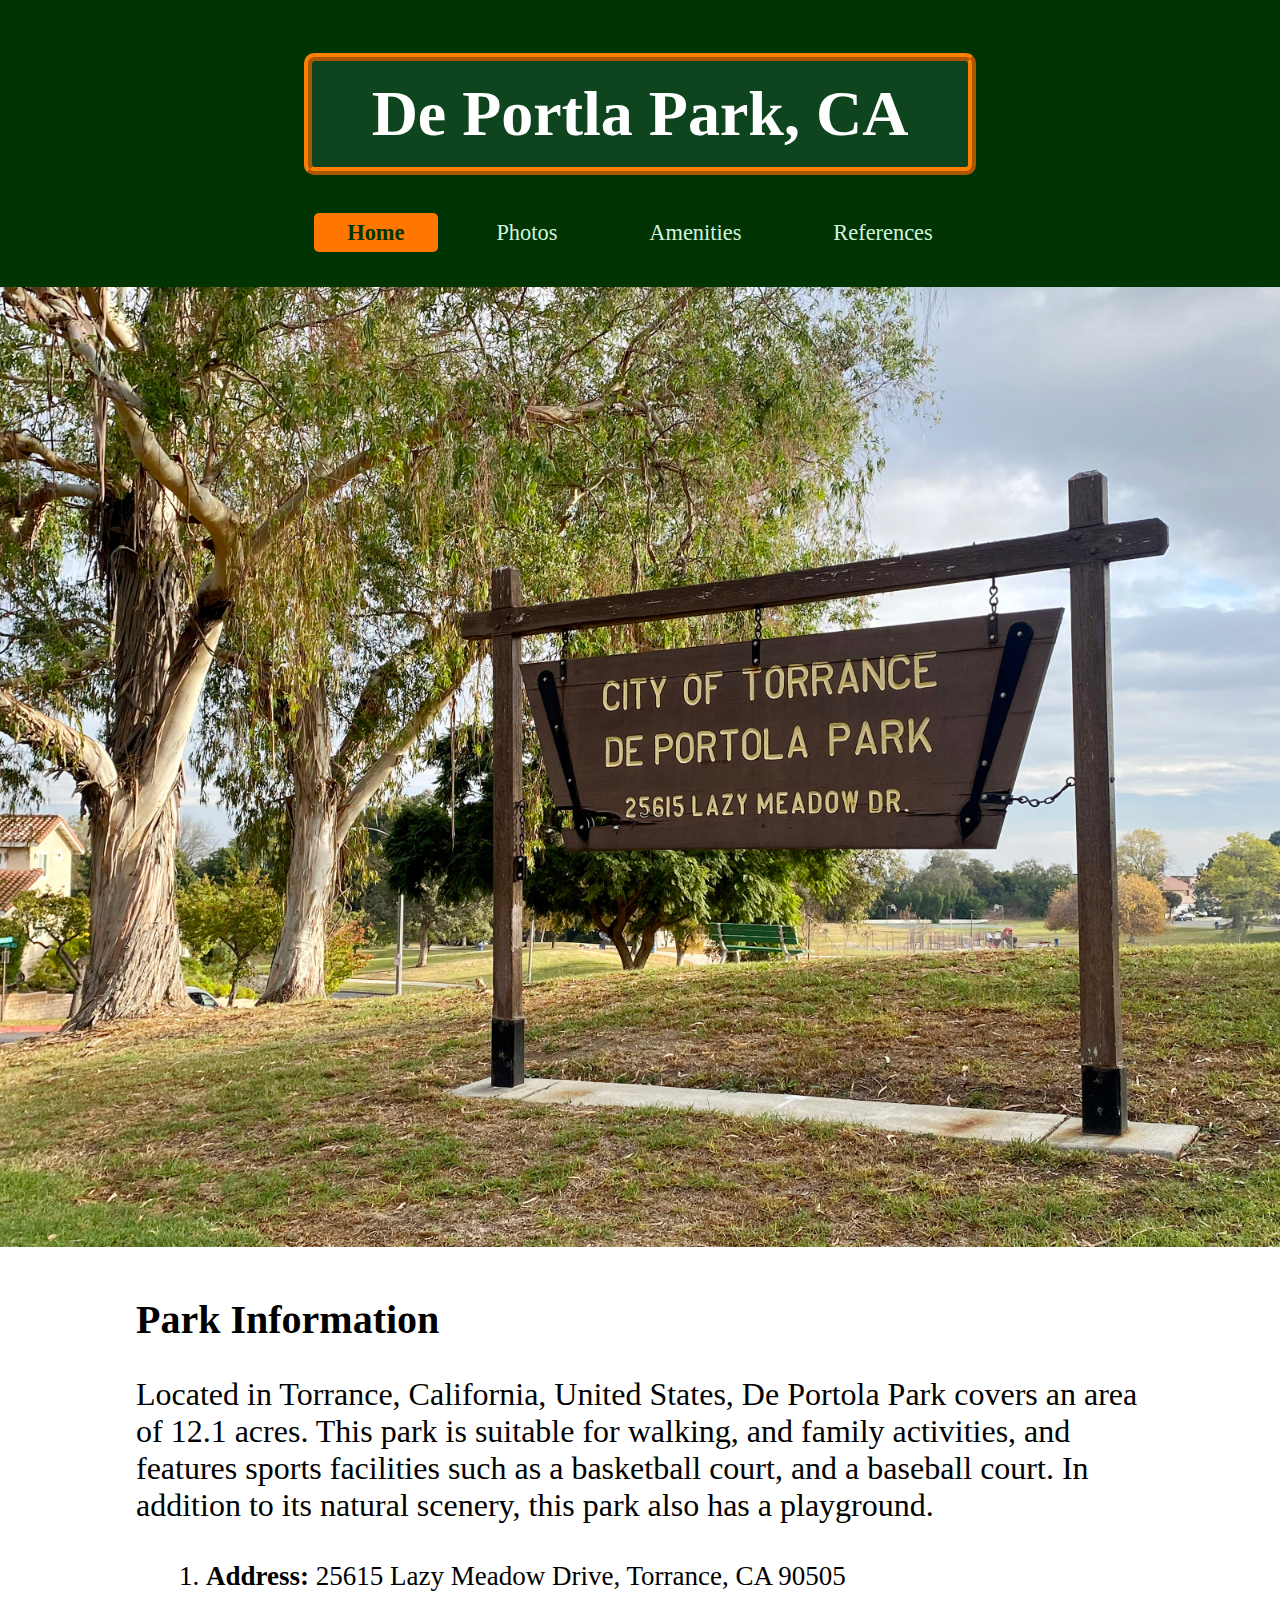
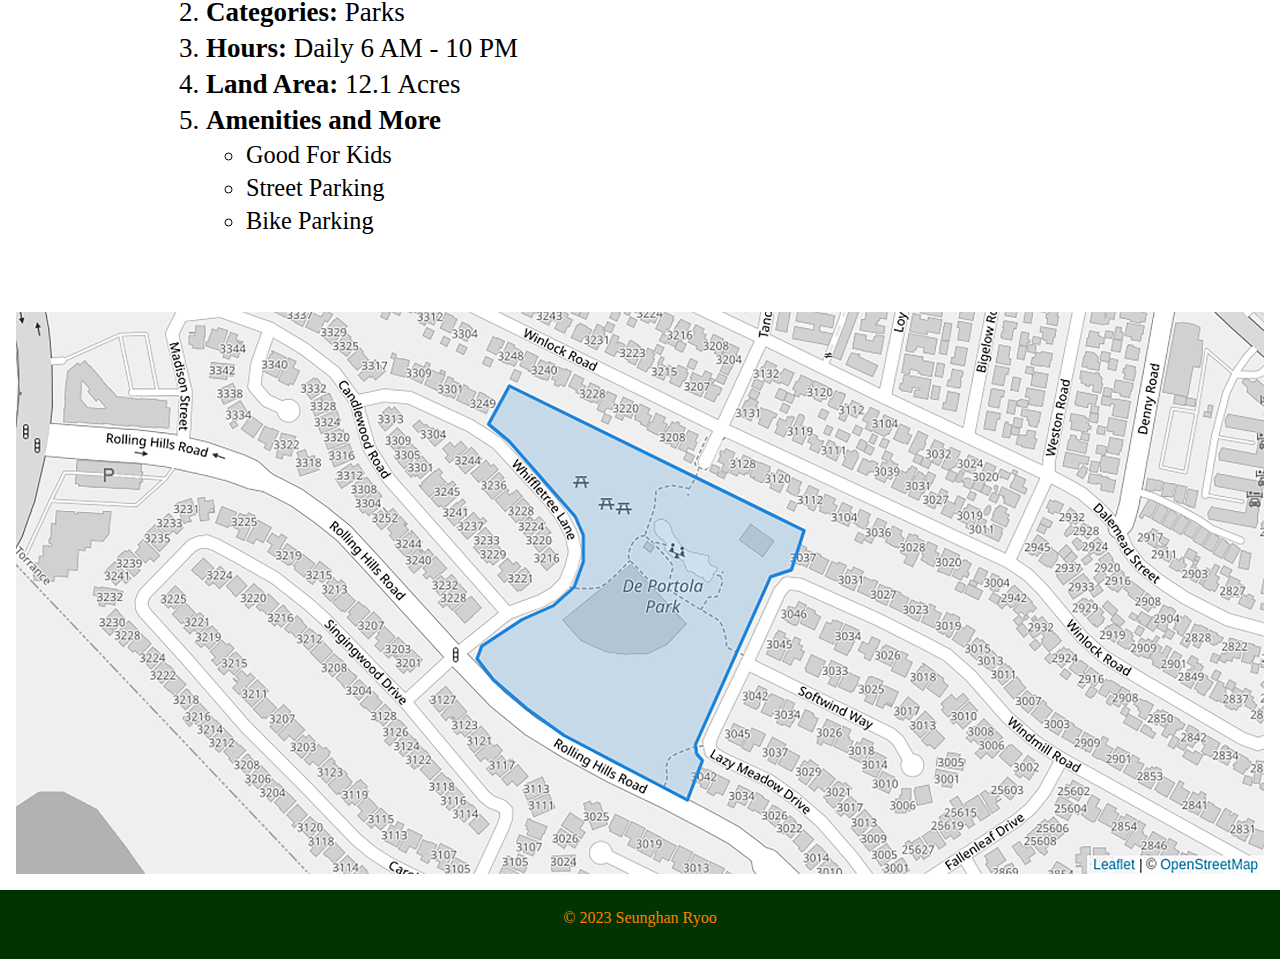
<file: index.html>
<!DOCTYPE html>
<html lang="en">
    <head>
        <title>De Portla Park</title>
        <link rel="stylesheet" href="styles.css">
        <meta name="viewport" content="width=device-width, initial-scale=1.0">
        <meta charset="UTF-8">
    </head>
    

    <body>
        <header>
                <p style="text-align: left;">
                   <a class="skip" href="#main" >Skip to Main content</a>
                </p>
                

            <h1 id="title">De Portla Park, CA</h1>
            <nav>
                <ul>
                    <li><a id="Page" href="index.html">Home</a></li>
                    <li><a href="photos.html">Photos</a></li>
                    <li><a href="amenities.html">Amenities</a></li>
                    <li><a href="references.html">References</a></li>
                </ul>

            </nav>
        </header>
        <div>
            <img id="bg" src ="images/Park_Sign2.jpg" alt="Park Sign">
        </div>


        <main id="main">
            <div style="padding-left: 120px; padding-right: 100px;">
                <h2>Park Information</h2>
                <div>
                    <p id="park_info">Located in Torrance, California, United States, De Portola Park covers an area of 12.1 acres.
                    This park is suitable for walking, and family activities, and features sports facilities such 
                    as a basketball court, and a baseball court. In addition to its natural scenery, this park also has a playground.
                    </p>
                </div>

                <div id="info_list">
                    <ol>
                        <li><b>Address:</b> 25615 Lazy Meadow Drive, Torrance, CA 90505</li>
                        <li><b>Categories:</b> Parks</li>
                        <li><b>Hours:</b> Daily 6 AM - 10 PM</li>
                        <li><b>Land Area:</b> 12.1 Acres</li>
                        <li><b>Amenities and More</b>
                            <ul id="sub_list">
                                <li>Good For Kids</li>
                                <li>Street Parking</li>
                                <li>Bike Parking</li>
                            </ul>
                        </li>
                    </ol>           
                </div>
            </div>

            <div style="padding-top: 50px;">
                <img id="map" src="/images/Map.png" alt="map">
            </div>

        </main>


        <footer>
            <p>&copy; 2023 Seunghan Ryoo</p>
        </footer>

    </body>
</html>
</file>
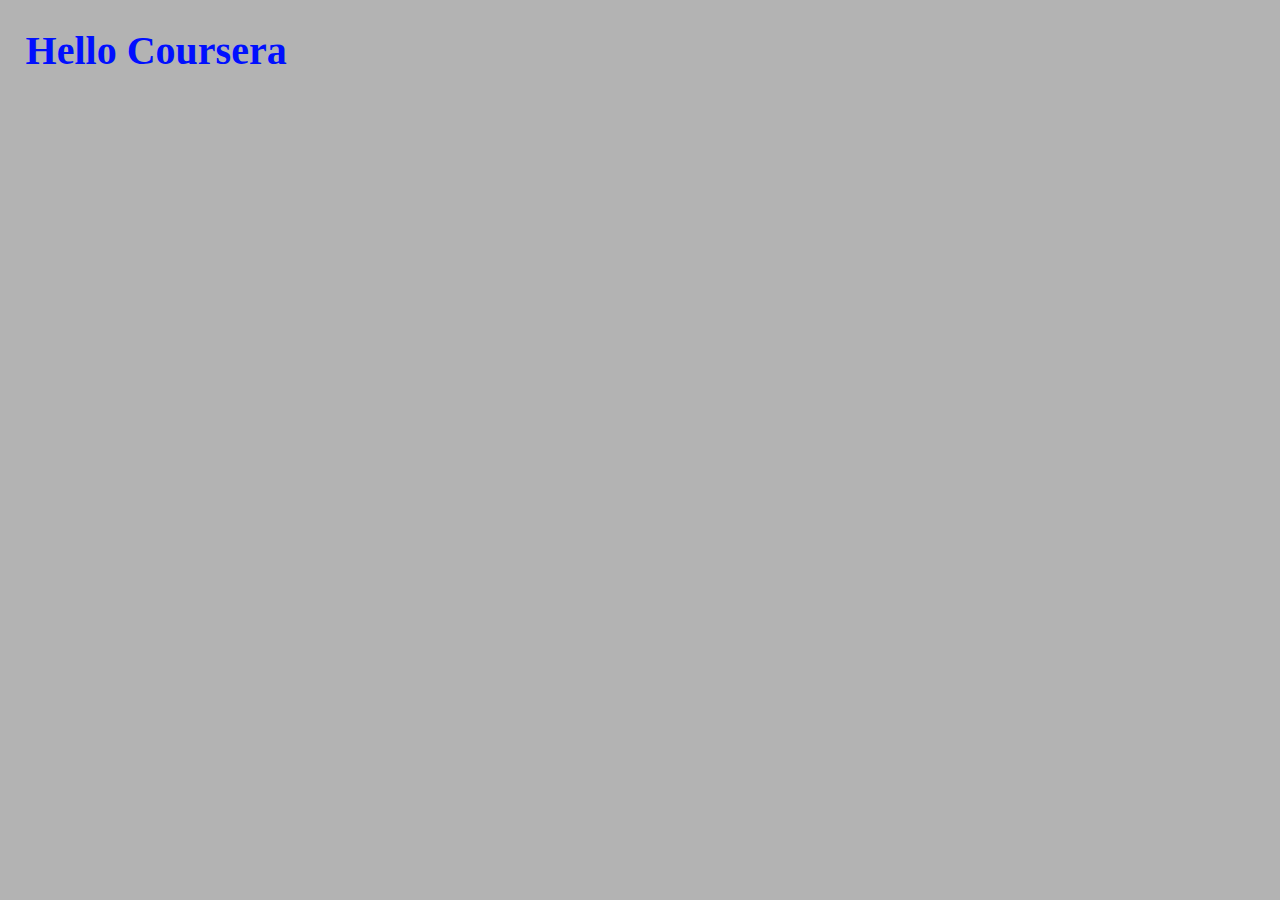
<file: coursera-test/index.html>
<!-- browser-sync start --server --directory --files "*" -->

<!DOCTYPE html>
<html lang="en">
<head>
    <meta charset="UTF-8">
    <meta name="viewport" content="width=device-width, initial-scale=1.0">
    <title>Document</title>
    <link rel="stylesheet" href="stylesheets/styles.css">
</head>
<body>
    <h1>Hello Coursera</h1>
    
</body>
</html>
</file>
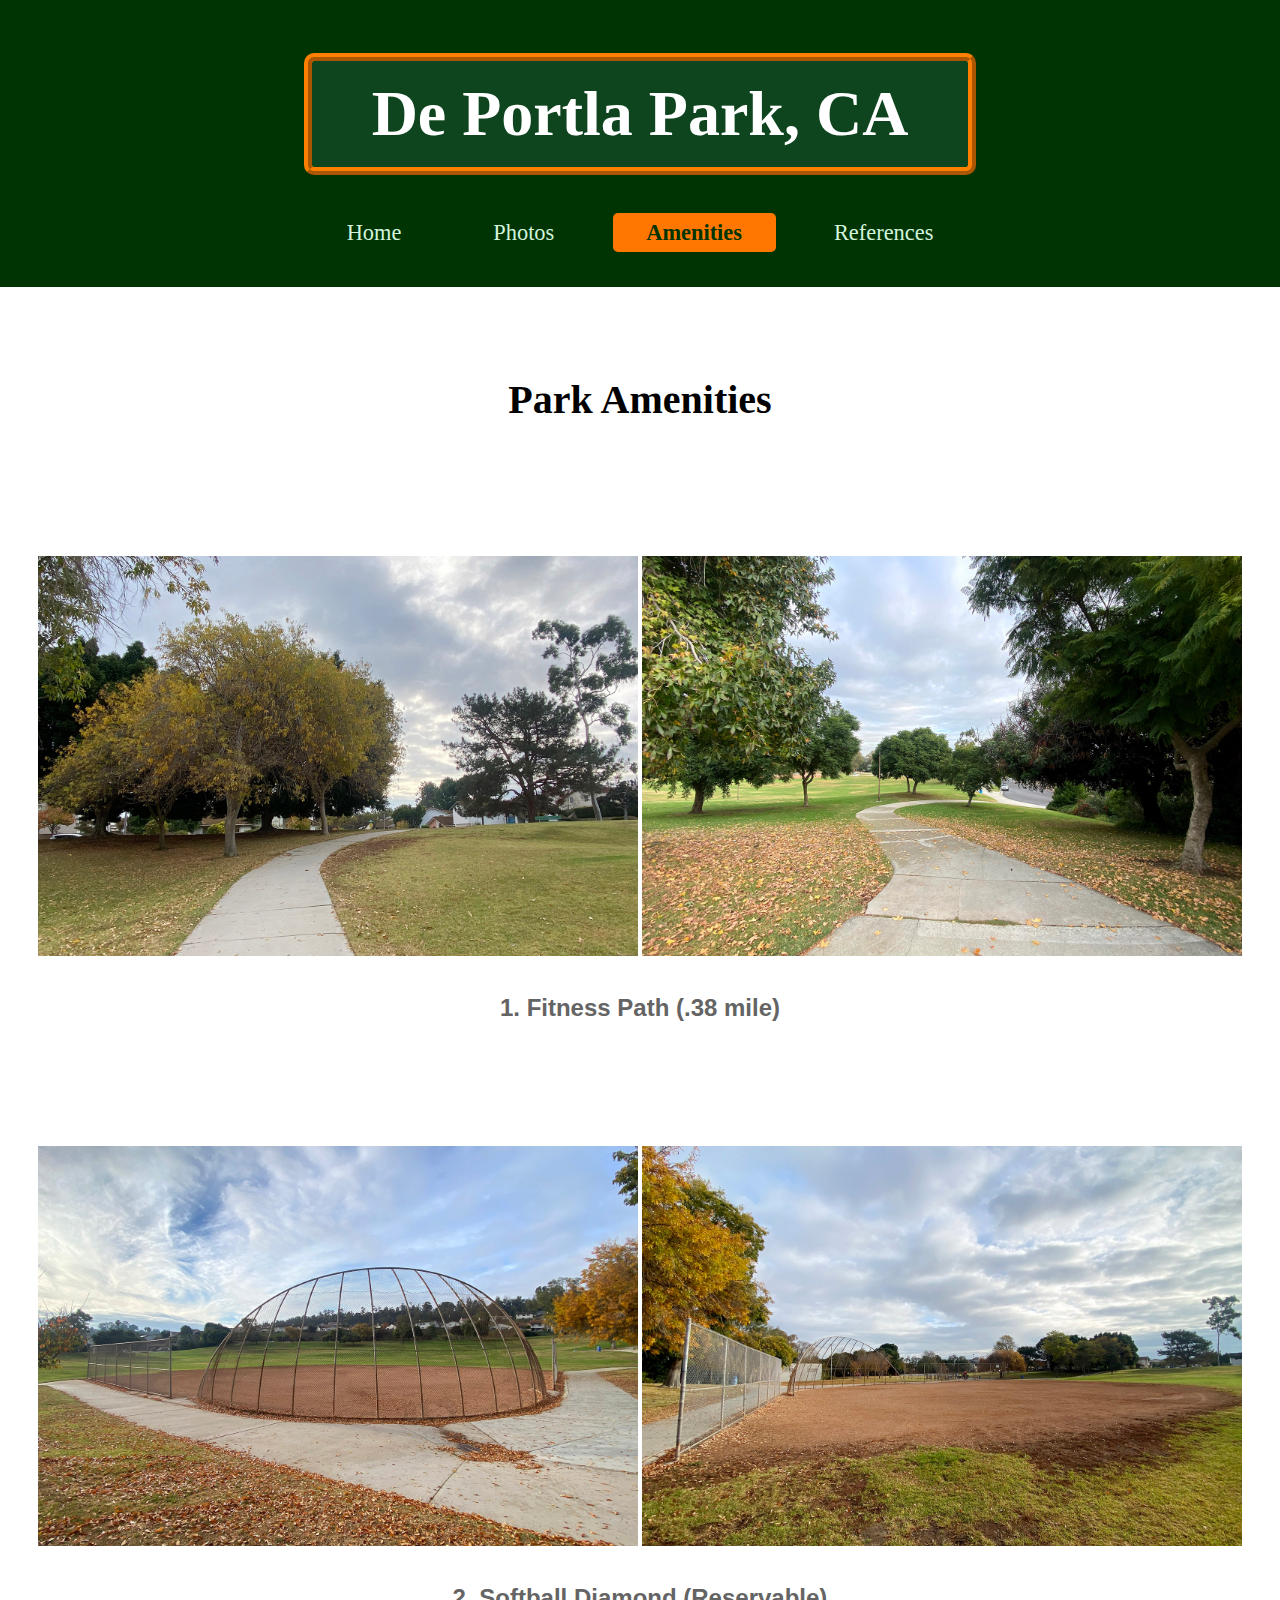
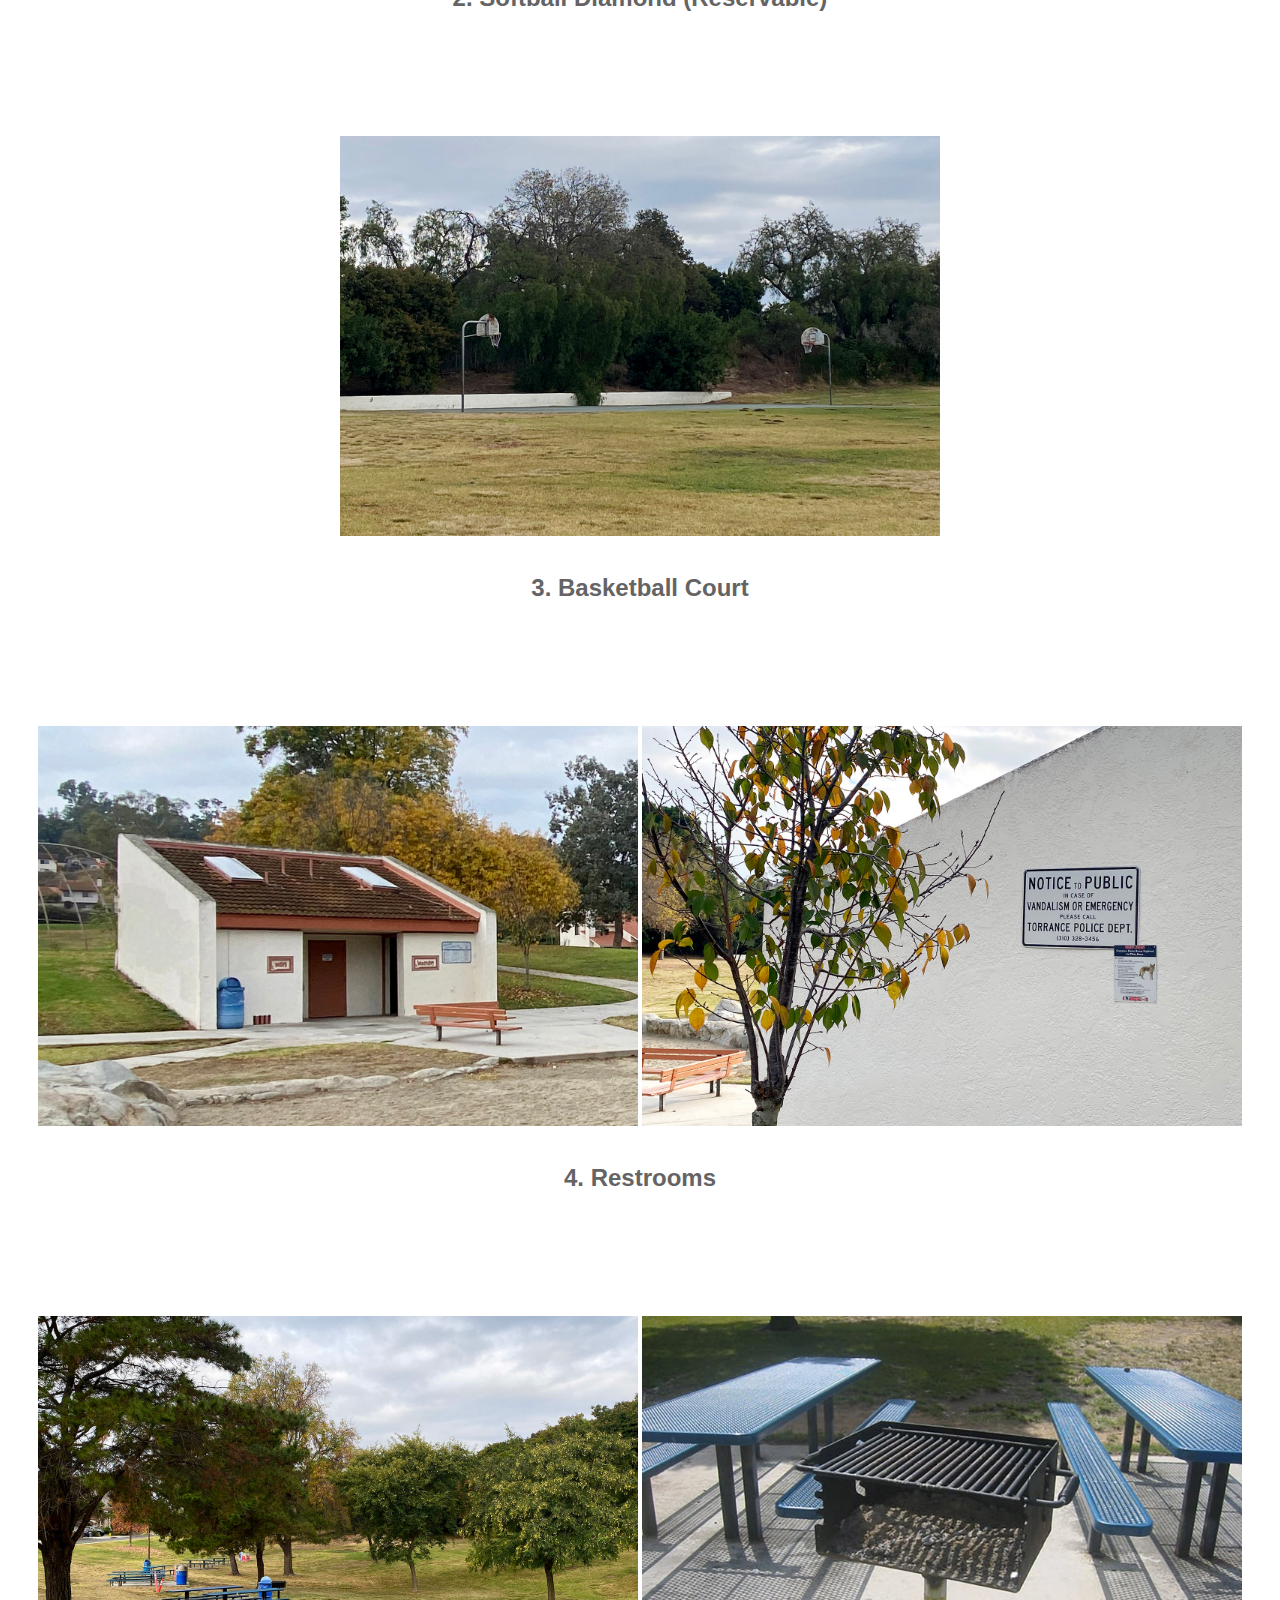
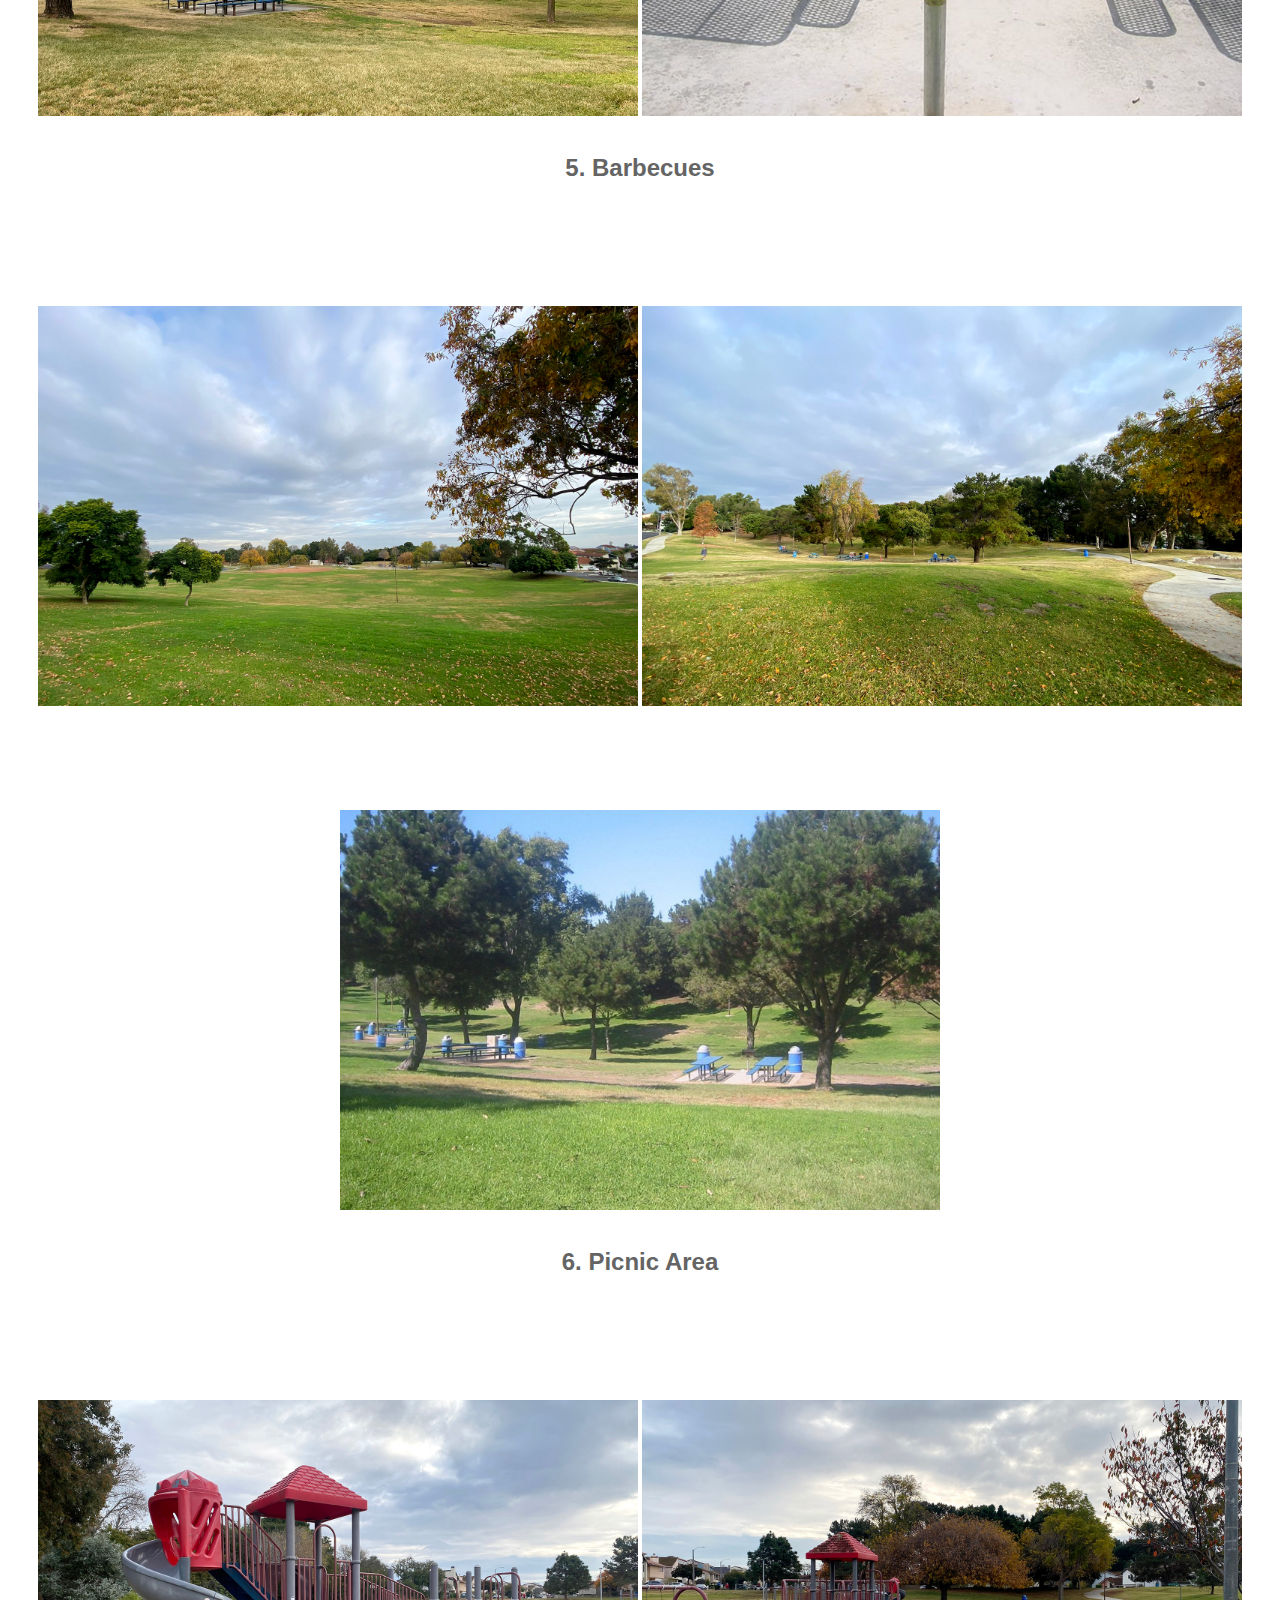
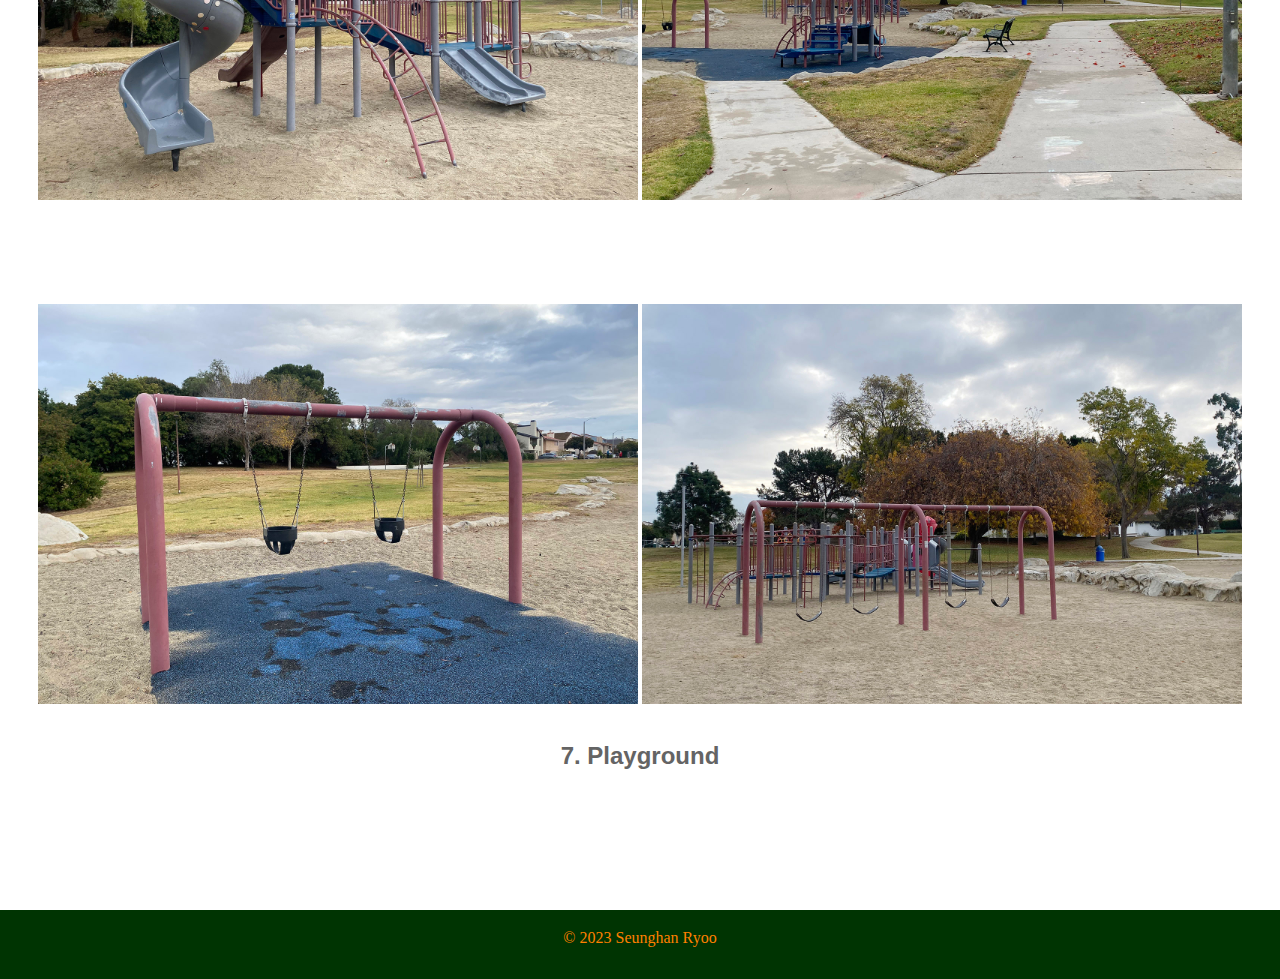
<file: amenities.html>
<!DOCTYPE html>
<html lang="en">
    <head>
        <title>De Portla Park</title>
        <link rel="stylesheet" href="styles.css">
        <meta name="viewport" content="width=device-width, initial-scale=1.0">
        <meta charset="UTF-8">
    </head>
    

    <body>
        <header>
                <p style="text-align: left;">
                   <a class="skip" href="#main" >Skip to Main content</a>
                </p>
                

            <h1 id="title">De Portla Park, CA</h1>
            <nav>
                <ul>
                    <li><a href="index.html">Home</a></li>
                    <li><a href="photos.html">Photos</a></li>
                    <li><a id="Page" href="amenities.html">Amenities</a></li>
                    <li><a href="references.html">References</a></li>
                </ul>

            </nav>
        </header>


        <main id="main">


            <div id="park_amenities">
                <h2>Park Amenities</h2>
            </div>

            <div class="amenities">

                <div id="fitness">
                    <img src ="images/Fitness_Path2.jpg" alt="Fitness Path1" title="fitness1">
                    <img src ="images/Fitness_Path6.jpg" alt="Fitness Path2" title="fitness2">
                </div>
                <h3 class="desc">1. Fitness Path (.38 mile)</h3>


 
                <div id="softball">
                    <img src ="images/Softball_Diamond1.jpg" alt="Softball Diamond1" title="Softball1">
                    <img src ="images/Softball_Diamond2.jpg" alt="Softball Diamond2" title="Softball2">
                </div>
                <h3 class="desc">2. Softball Diamond (Reservable)</h3>


                <div id="Basketball">                
                    <img src ="images/Basketball_Court1.jpg" alt="Basketball_court" title="Basketball">
                </div>
                <h3 class="desc">3. Basketball Court</h3>


                <div id="Restrooms">    
                    <img src ="images/Restrooms1.jpg" alt="Restrooms_Photo1" title="Restrooms1">
                    <img src ="images/Restrooms2.jpg" alt="Restrooms_Photo2" title="Restrooms2">
                </div>
                <h3 class="desc">4. Restrooms</h3>

                <div id="Barbecues">    
                    <img src ="images/Barbecues1.jpg" alt="Barbecues_Photo1" title="Barbecues1">
                    <img src ="images/Barbecues2.jpg" alt="Barbecues_Photo2" title="Barbecues2">
                </div>
                <h3 class="desc">5. Barbecues</h3>


                <div id="Picnic">    
                    <img src ="images/Picnic_Area1.jpg" alt="Picnic_Area1" title="Picnic1">
                    <img src ="images/Picnic_Area2.jpg" alt="Picnic_Area2" title="Picnic2">
                    <img src ="images/Picnic_Area3.jpg" alt="Picnic_Area3" title="Picnic3">
                </div>
                <h3 class="desc">6. Picnic Area</h3>


                <div id="playground">
                    <img src ="images/playground1.jpg" alt="Playground_Photo1" title="Playground1">
                    <img src ="images/playground2.jpg" alt="Playground_Photo2" title="Playground2">
                    <img src ="images/playground3.jpg" alt="Playground_Photo3" title="Playground3">
                    <img src ="images/playground4.jpg" alt="Playground_Photo4" title="Playground4">
                </div>
                <h3 class="desc">7. Playground</h3>


            </div>
        </main>


        <footer>
            <p>&copy; 2023 Seunghan Ryoo</p>
        </footer>

    </body>
</html>
</file>
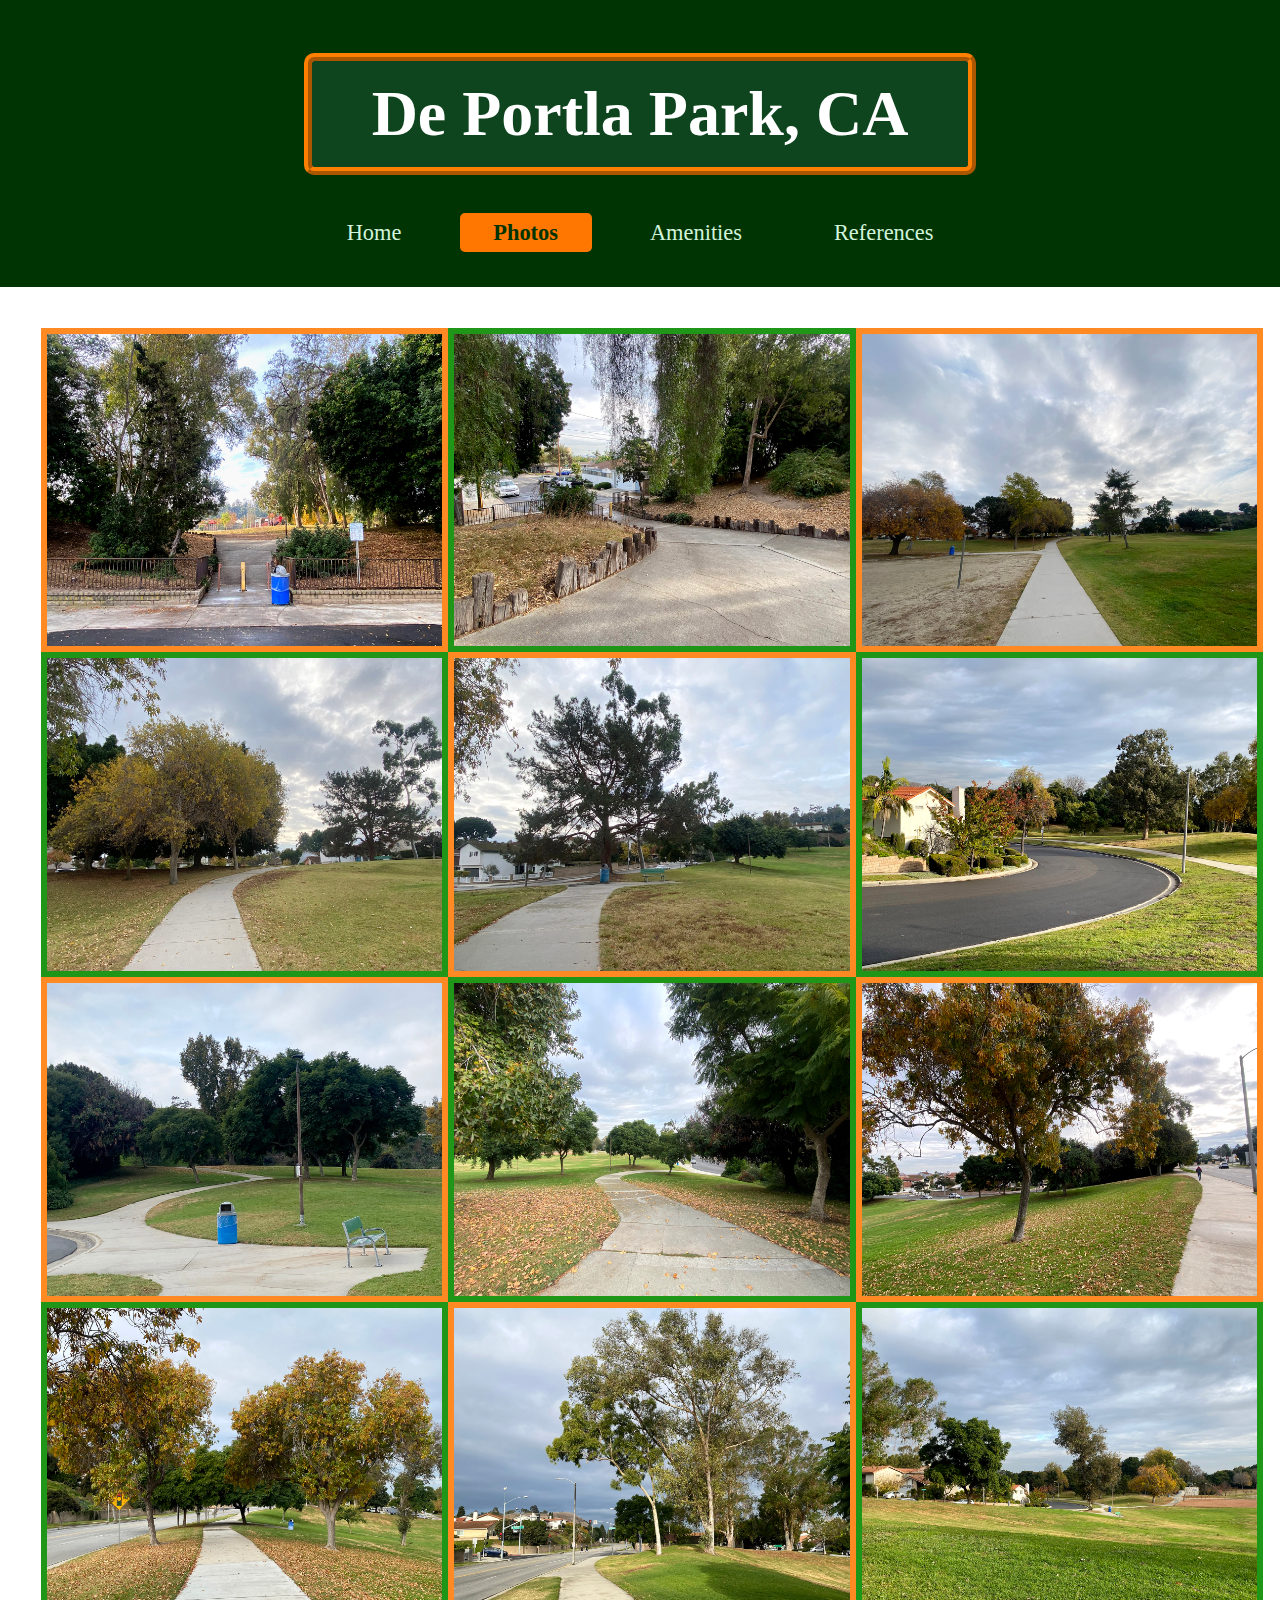
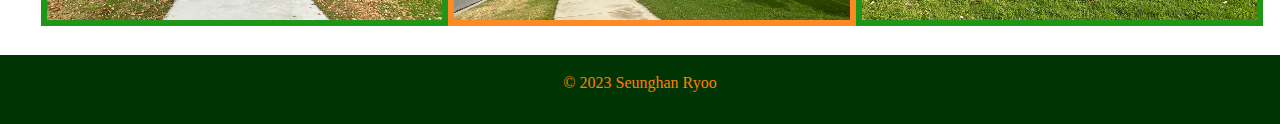
<file: photos.html>
<!DOCTYPE html>
<html lang="en">
    <head>
        <title>De Portla Park</title>
        <link rel="stylesheet" href="styles.css">
        <meta name="viewport" content="width=device-width, initial-scale=1.0">
        <meta charset="UTF-8">
    </head>
    

    <body>
        <header>
                <p style="text-align: left;">
                   <a class="skip" href="#main" >Skip to Main content</a>
                </p>
                

            <h1 id="title">De Portla Park, CA</h1>
            <nav>
                <ul>
                    <li><a href="index.html">Home</a></li>
                    <li><a id="Page" href="photos.html">Photos</a></li>
                    <li><a href="amenities.html">Amenities</a></li>
                    <li><a href="references.html">References</a></li>
                </ul>

            </nav>
        </header>

        <main id="main">

            <div class="photos">
                <div><img class="item" src ="images/entrance1.jpg" alt="Park_Entrance1" title="Entrance1"></div>
                <div><img class="item" src ="images/entrance2.jpg" alt="Park_Entrance2" title="Entrance2"></div>
                <div><img class="item" src ="images/Fitness_Path1.jpg" alt="Fitness_Path1" title="Path1"></div>
                <div><img class="item" src ="images/Fitness_Path2.jpg" alt="Fitness_Path2" title="Path2"></div>
                <div><img class="item" src ="images/Fitness_Path3.jpg" alt="Fitness_Path3" title="Path3"></div>
                <div><img class="item" src ="images/Fitness_Path4.jpg" alt="Fitness_Path4" title="Path4"></div>
                <div><img class="item" src ="images/Fitness_Path5.jpg" alt="Fitness_Path5" title="Path5"></div>
                <div><img class="item" src ="images/Fitness_Path6.jpg" alt="Fitness_Path6" title="Path6"></div>
                <div><img class="item" src ="images/Fitness_Path7.jpg" alt="Fitness_Path7" title="Path7"></div>
                <div><img class="item" src ="images/Fitness_Path8.jpg" alt="Fitness_Path8" title="Path8"></div>
                <div><img class="item" src ="images/Fitness_Path9.jpg" alt="Fitness_Path9" title="Path9"></div>
                <div><img class="item" src ="images/Fitness_Path10.jpg" alt="Fitness_Path10" title="Path10"></div>
            </div>
       
        </main>


        <footer>
            <p>&copy; 2023 Seunghan Ryoo</p>
        </footer>

    </body>
</html>
</file>
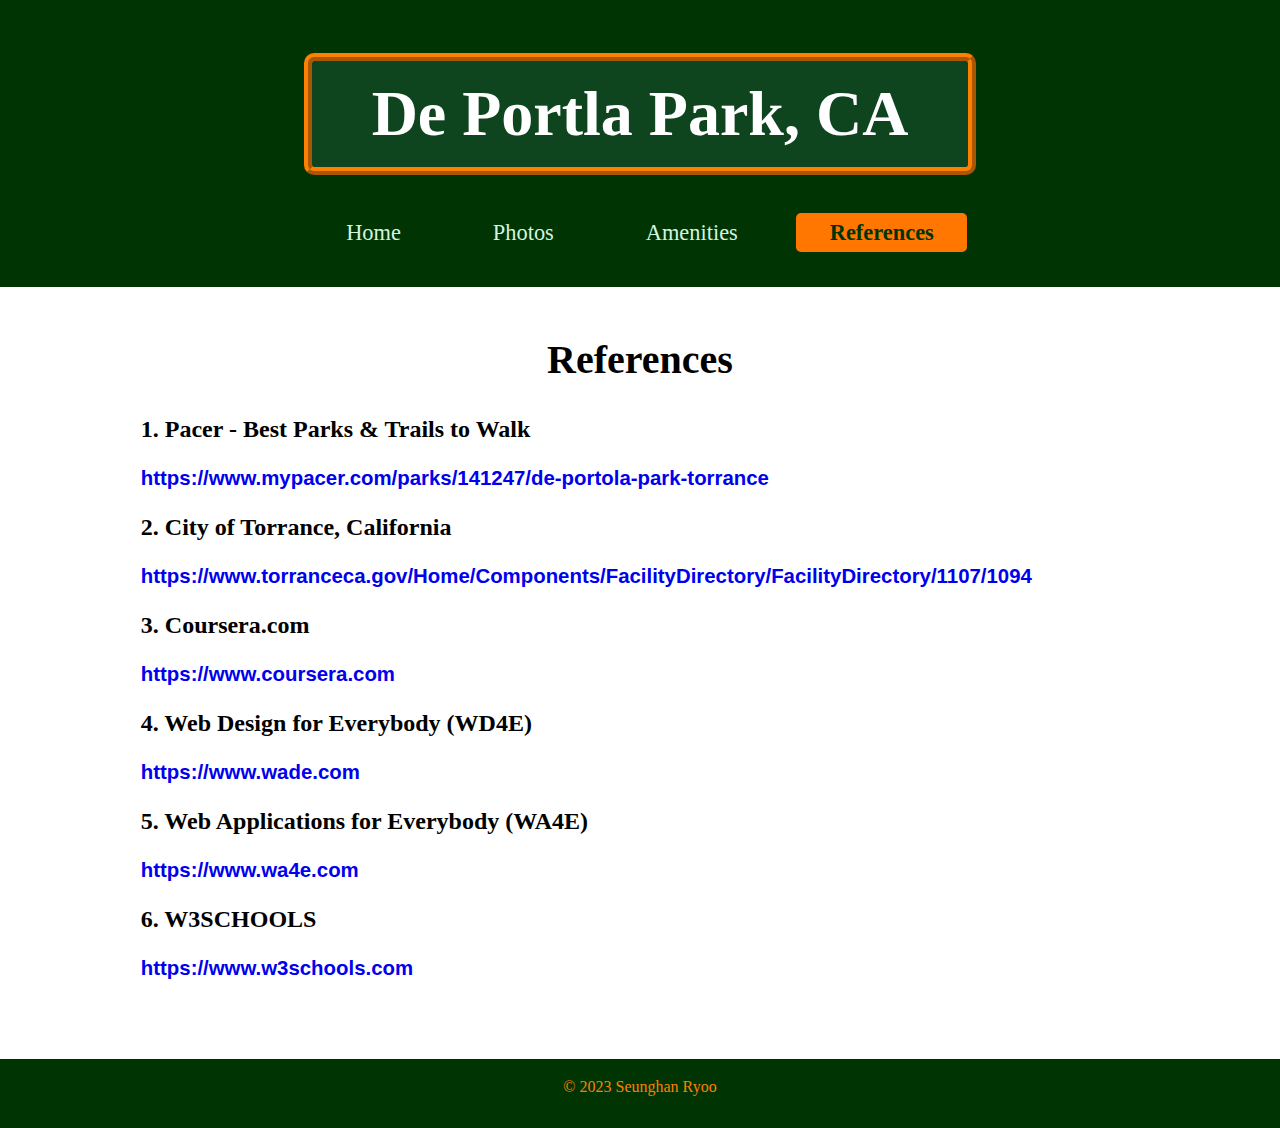
<file: references.html>
<!DOCTYPE html>
<html lang="en">
    <head>
        <title>De Portla Park</title>
        <link rel="stylesheet" href="styles.css">
        <meta name="viewport" content="width=device-width, initial-scale=1.0">
        <meta charset="UTF-8">
    </head>
    

    <body>
        <header>
                <p style="text-align: left;">
                   <a class="skip" href="#main" >Skip to Main content</a>
                </p>
                

            <h1 id="title">De Portla Park, CA</h1>
            <nav>
                <ul>
                    <li><a href="index.html">Home</a></li>
                    <li><a href="photos.html">Photos</a></li>
                    <li><a href="amenities.html">Amenities</a></li>
                    <li><a id="Page" href="references.html">References</a></li>
                </ul>

            </nav>
        </header>


        <main id="main">
            <div id="reference_list">
                <h2>References</h2>
                <div>
                    <h3>1. Pacer - Best Parks & Trails to Walk</h3>
                    <a class="link" href="https://www.mypacer.com/parks/141247/de-portola-park-torrance"><h3>https://www.mypacer.com/parks/141247/de-portola-park-torrance</h3></a>
                    
                </div>

                <div>
                    <h3>2. City of Torrance, California</h3>
                    <a class="link" href="https://www.torranceca.gov/Home/Components/FacilityDirectory/FacilityDirectory/1107/1094"><h3>https://www.torranceca.gov/Home/Components/FacilityDirectory/FacilityDirectory/1107/1094</h3></a>
                </div>

                <div>
                    <h3>3. Coursera.com</h3>
                    <a class="link" href="https://www.coursera.com"><h3>https://www.coursera.com</h3></a>
                </div>

                <div>
                    <h3>4. Web Design for Everybody (WD4E)</h3>
                    <a class="link" href="https://www.wd4e.com"><h3>https://www.wade.com</h3></a>
                </div>

                <div>
                    <h3>5. Web Applications for Everybody (WA4E)</h3>
                    <a class="link" href="https://www.wa4e.com"><h3>https://www.wa4e.com</h3></a>
                </div>

                <div>
                    <h3>6. W3SCHOOLS</h3>
                    <a class="link" href="https://www.w3schools.com/"><h3>https://www.w3schools.com</h3></a>
                </div>
            </div>

        </main>


        <footer>
            <p>&copy; 2023 Seunghan Ryoo</p>
        </footer>

    </body>
</html>
</file>
<file: styles.css>
body{
    height: 100%;
    margin: 0;
}


.skip {
    /* display: inline; */
    color: #ff7700;
    opacity: 0;
}

 
p{
    margin-top: 3px;
} 

/* Show the link when it's being hovered over */
.skip:hover {
    /* display: inline; */
    color: #ff7700;
    text-decoration: none;
    text-align: left;
    font-family: Arial, Helvetica, sans-serif;
    font-size: 1.0em;
    opacity: 1;
} 



/* Navigation Styles */
nav {
    display:grid;
    background-color: #003402;
    padding: 5px; /* Adjusted padding for better visibility */
    margin-bottom: 20px;

}

nav ul {
    list-style: none;
    margin: 0;
    padding: 0;
    display: flex;
    justify-content: center;
}


nav li {
    margin-right: 1%;
    margin-left: 1%;
}

nav a {
    /* color: #fff; */
    color: #d3f4dd;

    text-decoration: none;
    padding: 0.3em 1.5em;
    border-radius: 5px;
    font-size: 140%;
    transition: background-color 0.3s;
}

nav a:hover {
        /* background-color: #256a3a; */
        background-color: #209618;
        color: rgb(255, 255, 255);
}


/* Other existing styles for header, main, and footer if needed */
header {
    background-color: #003402;
    color: #fff;
    padding: 1em;
    text-align: center;
}


#park_info{
    font-size: 2em;
}

#info_list
{
    padding-left: 30px; 
    padding-right: 30px;

}



#bg, #map{
    width: 100%; /* Adjust the width as needed */
    height: auto; /* Maintain the aspect ratio */
    display: block;
}

main {
    padding: 1em;
}

#main h2{
    font-size: 2.5em;
}

#main h3{
    font-size: 1.5em;
}



footer {
    background-color: #003402;    ;
    color: #ff8000;
    padding: 1em;
    text-align: center;
}

#title{
    display: inline-block;
    color: #ffffff;
    font-size: 4em;
    padding-left: 60px;
    padding-right: 60px;
    padding-top: 16px;
    padding-bottom: 16px;
    margin-bottom: 35px;
    margin-top: 0px;
    background-color: #0e451f;

    /* background-color: #ff7700; */
    border-color: #ff8000;
    border-width: 8px;
    border-radius: 10px;
    border-style:ridge
}

#Page{
    /* background-color: #256a3a; */
    background-color: #ff7700;
    color: #003402;
    /* color: rgb(255, 255, 255); */
    font-weight: bold;
}


.photos img{

    width: 100%;
    height: 100%;
    max-width: 1600px;
    min-height: 200px;
    min-width: 300px;

}

.photos{
    display:grid;
    grid-template-columns: 33% 33% 33%;
    grid-gap: 12px;
    padding: 2%;
    margin: 0 auto; /* Added to center the grid on the page */
}



.item {
    background-color: lightblue;
    padding: 0px;
}


.photos :nth-child(odd) .item {
    border: 6px solid #ff8a23;
}

.photos :nth-child(even) .item {
    border: 6px solid #209618;
}


.amenities{
    display: inline-block;
    gap: 10px;
    text-align: center;
    margin-bottom: 100px;
}


.amenities img{
    padding-top: 100px;
    width: 600px;
    height: 400px;
    object-fit: cover;
}


/* image description */
.desc{
    padding-top: 10px;
    text-align: center;
    font-size: 1500%;
    font-family: Arial, Helvetica, sans-serif;
    color: rgb(100, 100, 100);
}

ol{
    font-size: 27px;
    list-style:decimal
}

#sub_list{
    font-size: 0.9em;
    list-style: circle;
}

li{
    padding-top: 5px;
}

#park_amenities
{
    display: block;
    text-align: center;
    padding-top: 40px;

}


#reference_list{
    padding-left: 10%;
    padding-right: 10%;
    margin-bottom: 5%;
}

#reference_list h2{
    text-align: center;
    font-size: 2.5em;

}

.link{
    font-size: 0.85em;
    font-family:sans-serif;
    text-decoration: none;
}
</file>
<file: coursera-test/stylesheets/styles.css>
/* 
Together-3
 */
 body{
	background:#B3B3B3;
	margin:2%;
	font-size: 125%;

}

header, footer{
	background: #666666;
	background: -moz-linear-gradient(top, #666666 0%, #00b7ea 100%);
	background: -webkit-linear-gradient(#666666 0%, #00b7ea 100%);
	background: -o-linear-gradient(#666666 0%, #00b7ea 100%);
	background: linear-gradient(#666666 0%, #00b7ea 100%); 

}

header{
	text-align: center;
	padding-bottom: 15px;
}

h1{
	color: #000fff;
}

nav{
	font-variant: small-caps;
	font-family: Arial, "Times New Roman", serif;
	font-size: 150%;
}

nav a{
	display: inline-block;
	background-color: #ffffff;
	width:22%;
}

h2{
	color: #666666;
	background: #00b7ea;
}

.half{
	width:45%;
	margin-right: 2%;
	display:inline-block;
	float:left;
}

.whole{
	clear:both;
}

summary{
	font-style:normal;
}

details{
	font-style: italic;
}

footer{
	height:100px;
	clear: both;
}
img{
	width: 75px;
}
</file>
